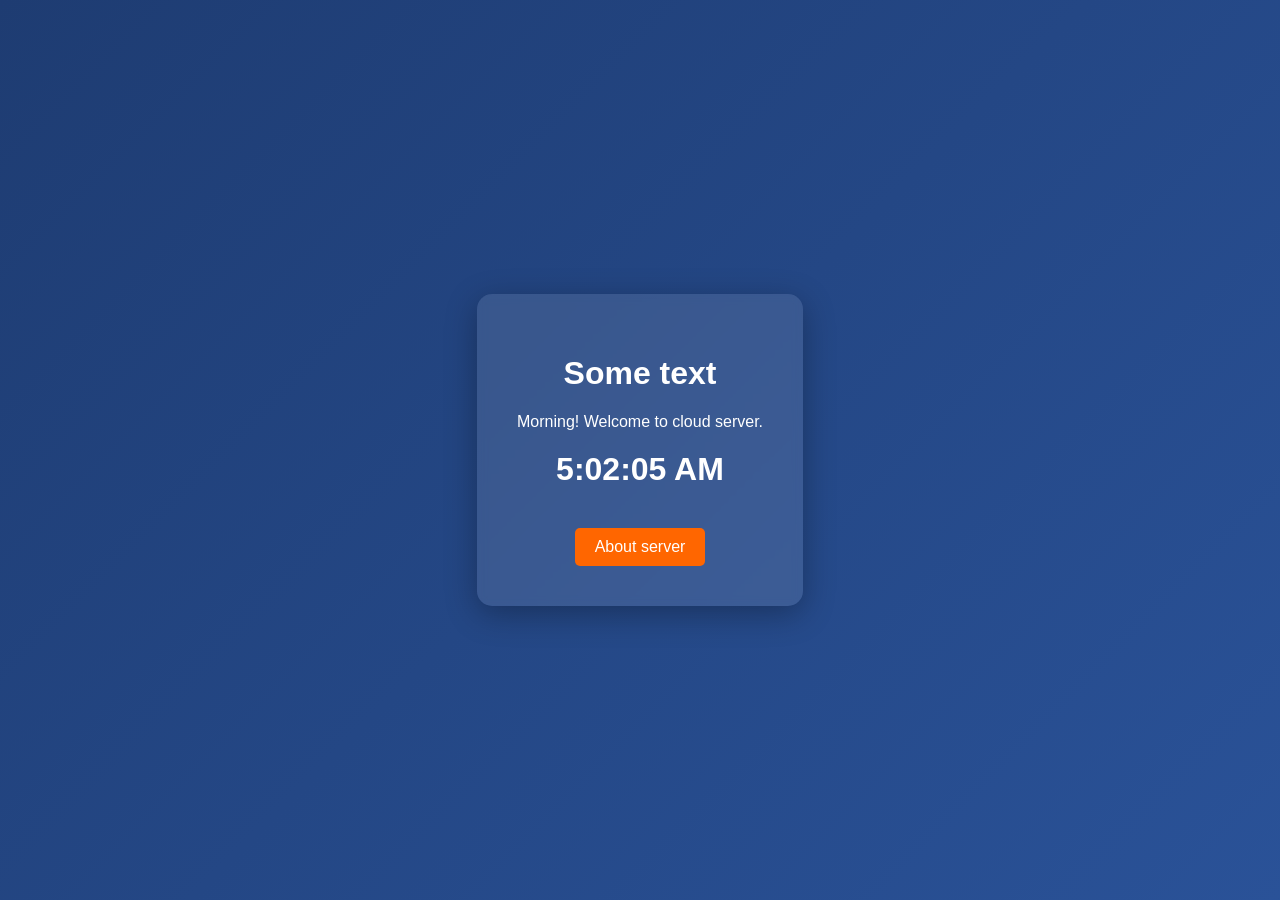
<file: index.html>
<!DOCTYPE html>
<html lang="uk">
<head>
    <meta charset="UTF-8">
    <link rel="stylesheet" href="style.css">
    <title>Cloud Project V3.0</title>
</head>
<body>
    <div class="container">
        <h1>Some text</h1>
        <p id="greeting">Greeting loading...</p>
        <div id="clock"></div>
        <a href="about.html" class="btn">About server</a>
    </div>
    <script src="script.js"></script>
</body>
</html>
</file>
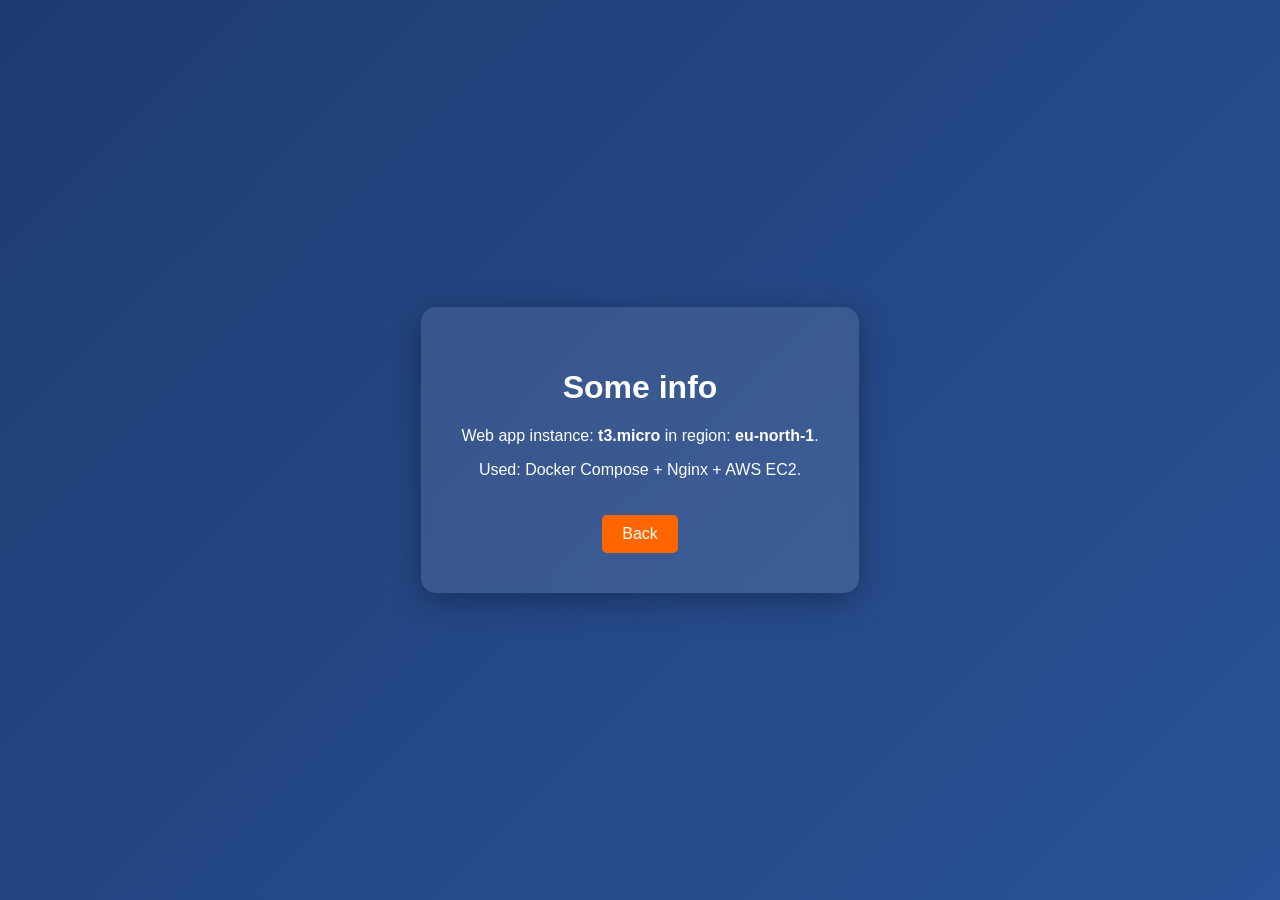
<file: about.html>
<!DOCTYPE html>
<html lang="uk">
<head>
    <meta charset="UTF-8">
    <link rel="stylesheet" href="style.css">
    <title>About server</title>
</head>
<body>
    <div class="container">
        <h1>Some info</h1>
        <p>Web app instance: <b>t3.micro</b> in region: <b>eu-north-1</b>.</p>
        <p>Used: Docker Compose + Nginx + AWS EC2.</p>
        <a href="index.html" class="btn">Back</a>
    </div>
</body>
</html>
</file>
<file: style.css>
body {
    background: linear-gradient(135deg, #1e3c72 0%, #2a5298 100%);
    color: white;
    font-family: 'Segoe UI', Tahoma, Geneva, Verdana, sans-serif;
    display: flex;
    justify-content: center;
    align-items: center;
    height: 100vh;
    margin: 0;
}
.container {
    text-align: center;
    background: rgba(255, 255, 255, 0.1);
    padding: 40px;
    border-radius: 15px;
    box-shadow: 0 8px 32px rgba(0,0,0,0.3);
    backdrop-filter: blur(5px);
}
.btn {
    display: inline-block;
    margin-top: 20px;
    padding: 10px 20px;
    background: #ff6600;
    color: white;
    text-decoration: none;
    border-radius: 5px;
    transition: 0.3s;
}
.btn:hover { background: #e65c00; }
#clock { font-size: 2em; margin: 20px 0; font-weight: bold; }
</file>
